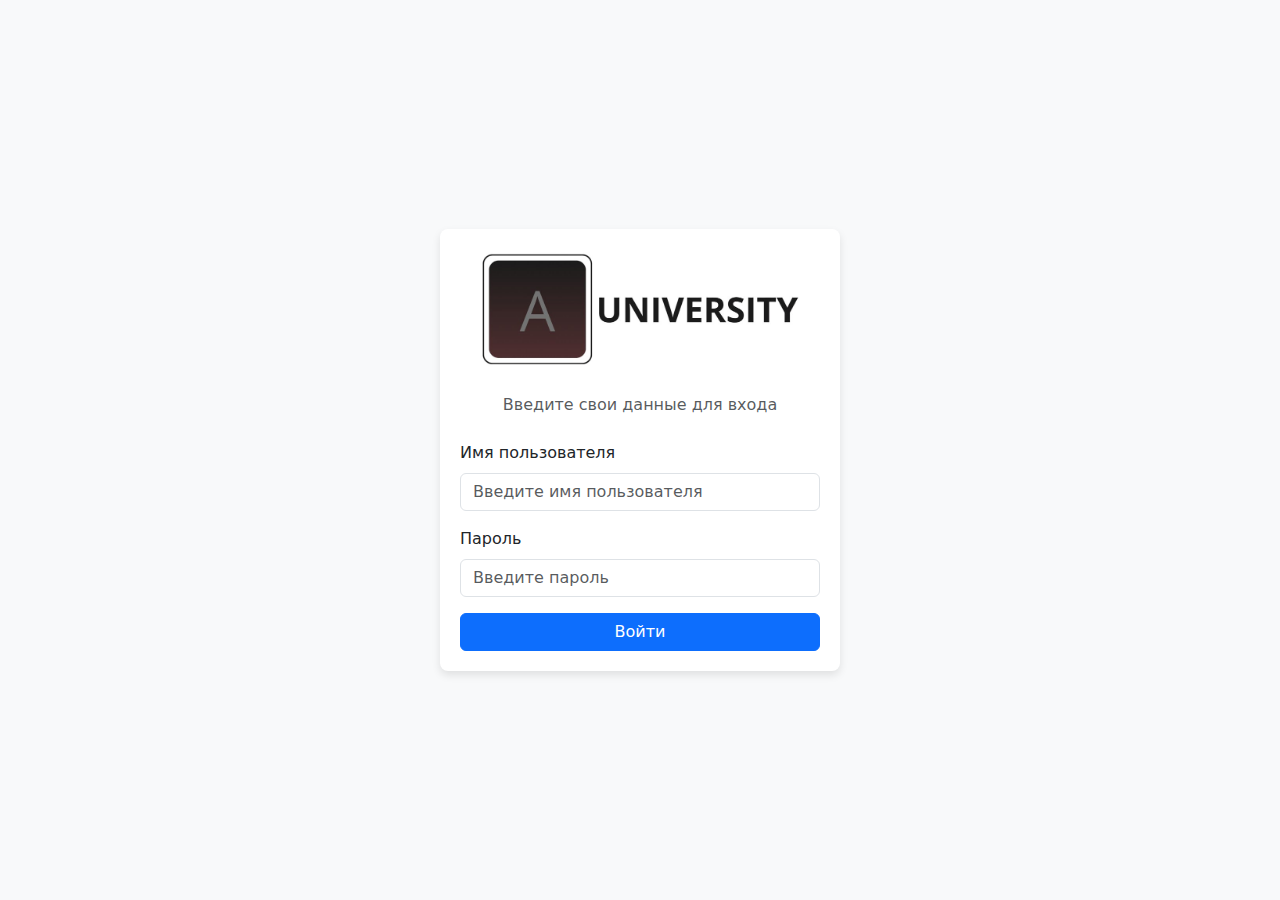
<file: index.html>
<!DOCTYPE html>
<html lang="en">
<head>
    <meta charset="UTF-8">
    <meta name="viewport" content="width=device-width, initial-scale=1.0">
    <title>Вход в аккаунт | Andrey University</title>
    <link href="https://cdn.jsdelivr.net/npm/bootstrap@5.3.2/dist/css/bootstrap.min.css" rel="stylesheet">
    <link rel="stylesheet" href="https://cdnjs.cloudflare.com/ajax/libs/font-awesome/6.5.1/css/all.min.css">
    
    <style>
        body {
            display: flex;
            justify-content: center;
            align-items: center;
            min-height: 100vh;
            background-color: #f8f9fa;
        }
        .login-card {
            width: 100%;
            max-width: 400px;
            padding: 2rem;
            border-radius: 8px;
            box-shadow: 0 4px 6px rgba(0, 0, 0, 0.1);
            background-color: #fff;
        }
        .logo-img {
            max-width: 320px; /* Установите подходящий размер */
            height: auto; /* Сохраняет пропорции изображения */
            margin: 0 auto; /* Центрирует изображение */
        }
        .login-card {
            max-width: 400px; /* Ограничьте ширину карточки */
            padding: 20px;
            margin: 0 auto; /* Центрирует карточку на странице */
            box-shadow: 0 4px 8px rgba(0, 0, 0, 0.1); /* Легкая тень для эстетики */
            border-radius: 8px; /* Закругленные углы */
            background: #fff; /* Белый фон */
        }
        @media (max-width: 576px) {
            .login-card {
                max-width: 90%; /* Уменьшаем ширину карточки на мобильных устройствах */
                padding: 15px;
            }

            .logo-img {
                max-width: 250px; /* Уменьшаем размер логотипа для мобильных */
            }

            .form-control {
                padding: 10px; /* Увеличиваем размер полей ввода */
                font-size: 16px; /* Увеличиваем шрифт для удобства */
            }

            .btn {
                padding: 12px; /* Увеличиваем размер кнопки */
                font-size: 18px; /* Увеличиваем шрифт на кнопке */
            }
        }

        /* Адаптация для экранов планшетов */
        @media (max-width: 768px) {
            .login-card {
                max-width: 80%; /* Ширина карточки для планшетов */
            }

            .logo-img {
                max-width: 250px; /* Размер логотипа на планшетах */
            }

            .form-control {
                padding: 12px; /* Подгонка поля ввода */
                font-size: 17px;
            }

            .btn {
                padding: 12px; /* Кнопка на планшетах */
                font-size: 18px;
            }
        }
    </style>
</head>
<body>
    <div class="login-card">
        <div class="text-center mb-4">
            <img src="./assets/logo.jpg" alt="logo" class="logo-img"/>
        </div>
        <p class="text-muted text-center mb-4">Введите свои данные для входа</p>
        <form id="login-form">
            <div class="mb-3">
                <label for="username" class="form-label">Имя пользователя</label>
                <input type="text" id="username" class="form-control" placeholder="Введите имя пользователя" required>
            </div>
            <div class="mb-3">
                <label for="password" class="form-label">Пароль</label>
                <input type="password" id="password" class="form-control" placeholder="Введите пароль" required>
            </div>
            <button type="submit" class="btn btn-primary w-100">Войти</button>
        </form>
        <p id="error-message" class="text-danger text-center mt-3" style="display: none;">Неверный логин или пароль</p>
    </div>
    
    <script src="./js/c.js"></script>
    <script>
        document.getElementById("login-form").addEventListener("submit", function (event) {
            event.preventDefault(); // Остановить отправку формы
            const username = document.getElementById("username").value.trim();
            const password = document.getElementById("password").value.trim();

            // Загружаем данные из account.json
            fetch('https://progito.github.io/resource/data/account.json')
                .then(response => {
                    if (!response.ok) {
                        throw new Error("Ошибка загрузки данных аккаунтов");
                    }
                    return response.json();
                })
                .then(async (accounts) => {
                    // Используем асинхронную функцию для поиска пользователя
                    const user = await findUser(accounts, username, password);

                    if (user) {
                        // Сохранить username в localStorage
                        localStorage.setItem('username', user.username);

                        // Если пользователь найден, переходим на dashboard.html
                        window.location.href = "./pages/dashboard.html#/home";
                    } else {
                        // Если пользователь не найден, показываем сообщение об ошибке
                        document.getElementById("error-message").style.display = "block";
                    }
                })
                .catch(error => {
                    console.error("Ошибка:", error.message);
                    document.getElementById("error-message").textContent = "Ошибка загрузки данных. Попробуйте позже.";
                    document.getElementById("error-message").style.display = "block";
                });
        });

        // Асинхронная функция для поиска пользователя
        async function findUser(accounts, username, password) {
            for (const acc of accounts) {
                const decryptedPassword = await decrypt(acc.password.trim());
                if (acc.username === username && decryptedPassword === password) {
                    return acc; // Пользователь найден
                }
            }
            return null; // Пользователь не найден
        }
    </script>
</body>
</html>
</file>
